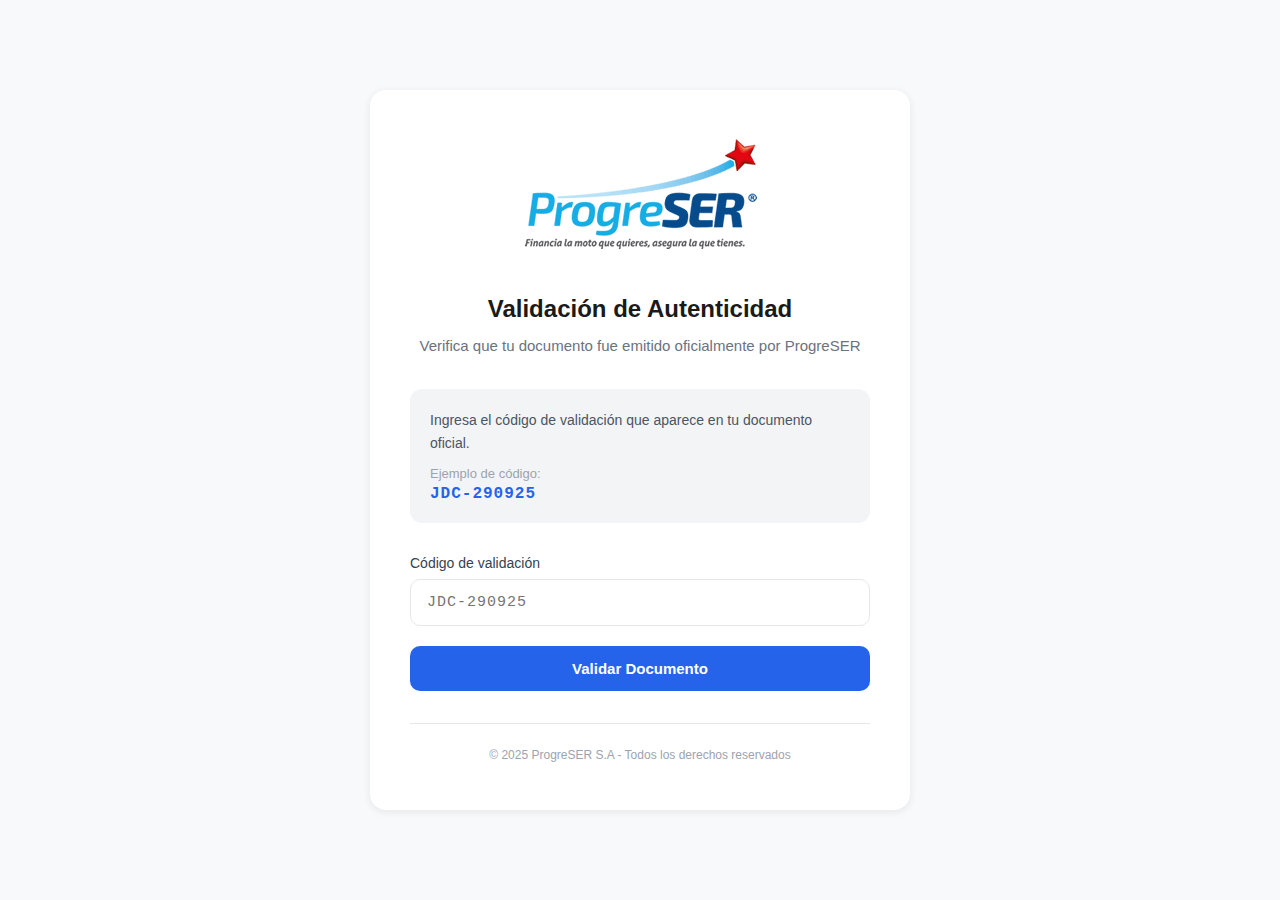
<file: index.html>
<!DOCTYPE html>
<html lang="es">
<head>
    <meta charset="UTF-8">
    <meta name="viewport" content="width=device-width, initial-scale=1.0">
    <meta name="description" content="Sistema de validación de documentos oficiales de ProgreSER S.A">
    <title>Validación de Autenticidad - ProgreSER S.A</title>
    <link rel="icon" type="image/x-icon" href="./progreser.png">
    <link rel="stylesheet" href="styles.css">
</head>
<body>
    <div class="container">
        <div class="logo">
            <img src="/progreser.png" alt="ProgreSER Logo">
        </div>

        <h1 class="title">Validación de Autenticidad</h1>
        <p class="subtitle">Verifica que tu documento fue emitido oficialmente por ProgreSER</p>

        <div class="info-box">
            <p class="info-text">Ingresa el código de validación que aparece en tu documento oficial.</p>
            <div class="example-code">Ejemplo de código:</div>
            <div class="code-display">JDC-290925</div>
        </div>

        <div class="input-group">
            <label class="input-label" for="codeInput">Código de validación</label>
            <input 
                type="text" 
                id="codeInput" 
                class="input-field" 
                placeholder="JDC-290925"
                maxlength="20"
            >
        </div>

        <button class="btn" onclick="validateCode()">Validar Documento</button>

        <div id="result" class="result-card"></div>

        <div class="footer">
            © 2025 ProgreSER S.A - Todos los derechos reservados
        </div>
    </div>

    <script src="script.js"></script>
</body>
</html>
</file>
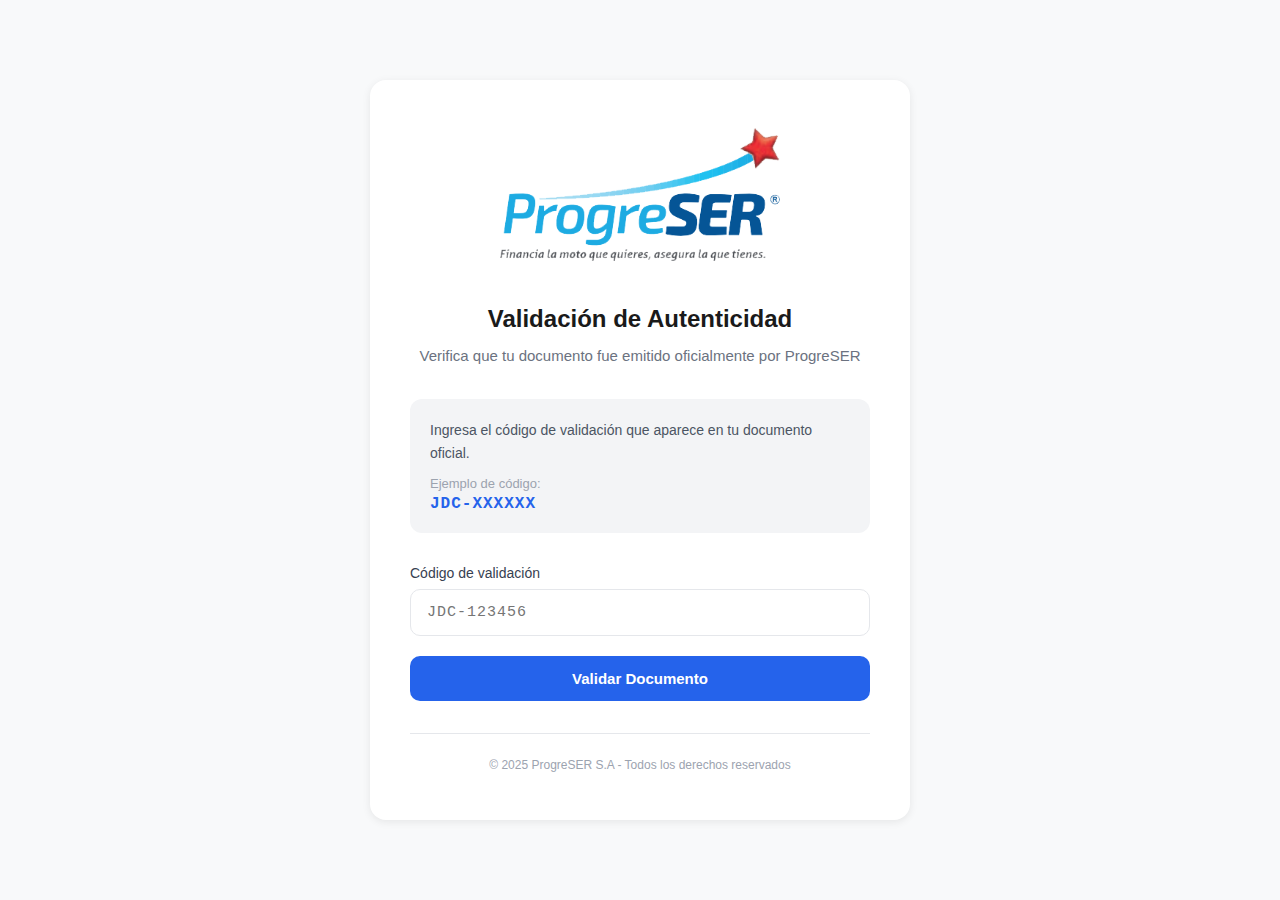
<file: validation_page (1).html>
<!DOCTYPE html>
<html lang="es">
<head>
    <meta charset="UTF-8">
    <meta name="viewport" content="width=device-width, initial-scale=1.0">
    <title>Validación de Autenticidad - Progreser S.A</title>
    <style>
        * {
            margin: 0;
            padding: 0;
            box-sizing: border-box;
        }

        body {
            font-family: -apple-system, BlinkMacSystemFont, 'Segoe UI', Roboto, Oxygen, Ubuntu, Cantarell, sans-serif;
            background: #f8f9fa;
            min-height: 100vh;
            display: flex;
            align-items: center;
            justify-content: center;
            padding: 20px;
        }

        .container {
            background: white;
            border-radius: 16px;
            box-shadow: 0 2px 8px rgba(0, 0, 0, 0.08);
            max-width: 540px;
            width: 100%;
            padding: 48px 40px;
        }

        .logo {
            text-align: center;
            margin-bottom: 40px;
        }

        .logo img {
            max-width: 280px;
            height: auto;
        }

        .title {
            font-size: 24px;
            font-weight: 600;
            color: #1a1a1a;
            text-align: center;
            margin-bottom: 12px;
        }

        .subtitle {
            font-size: 15px;
            color: #6b7280;
            text-align: center;
            margin-bottom: 32px;
            line-height: 1.5;
        }

        .info-box {
            background: #f3f4f6;
            border-radius: 12px;
            padding: 20px;
            margin-bottom: 32px;
        }

        .info-text {
            font-size: 14px;
            color: #4b5563;
            line-height: 1.6;
            margin-bottom: 12px;
        }

        .example-code {
            font-size: 13px;
            color: #9ca3af;
            margin-bottom: 4px;
        }

        .code-display {
            font-family: 'Courier New', monospace;
            font-size: 16px;
            font-weight: 600;
            color: #2563eb;
            letter-spacing: 1px;
        }

        .input-group {
            margin-bottom: 20px;
        }

        .input-label {
            display: block;
            font-size: 14px;
            font-weight: 500;
            color: #374151;
            margin-bottom: 8px;
        }

        .input-field {
            width: 100%;
            padding: 14px 16px;
            font-size: 15px;
            border: 1.5px solid #e5e7eb;
            border-radius: 10px;
            transition: all 0.2s;
            font-family: 'Courier New', monospace;
            text-transform: uppercase;
            letter-spacing: 1px;
        }

        .input-field:focus {
            outline: none;
            border-color: #2563eb;
            box-shadow: 0 0 0 3px rgba(37, 99, 235, 0.1);
        }

        .btn {
            width: 100%;
            padding: 14px;
            font-size: 15px;
            font-weight: 600;
            color: white;
            background: #2563eb;
            border: none;
            border-radius: 10px;
            cursor: pointer;
            transition: all 0.2s;
        }

        .btn:hover {
            background: #1d4ed8;
        }

        .btn:active {
            transform: scale(0.98);
        }

        .result-card {
            margin-top: 24px;
            padding: 20px;
            border-radius: 12px;
            display: none;
            font-size: 14px;
            line-height: 1.6;
        }

        .result-success {
            background: #d1fae5;
            color: #065f46;
            border: 1.5px solid #6ee7b7;
        }

        .result-error {
            background: #fee2e2;
            color: #991b1b;
            border: 1.5px solid #fca5a5;
        }

        .result-icon {
            display: inline-block;
            margin-right: 6px;
            font-size: 16px;
        }

        .footer {
            text-align: center;
            margin-top: 32px;
            padding-top: 24px;
            border-top: 1px solid #e5e7eb;
            font-size: 12px;
            color: #9ca3af;
        }

        @media (max-width: 640px) {
            .container {
                padding: 32px 24px;
            }

            .logo img {
                max-width: 240px;
            }

            .title {
                font-size: 22px;
            }
        }
    </style>
</head>
<body>
    <div class="container">
        <div class="logo">
            <img src="pregreser.png" alt="ProgreSER Logo">
        </div>

        <h1 class="title">Validación de Autenticidad</h1>
        <p class="subtitle">Verifica que tu documento fue emitido oficialmente por ProgreSER</p>

        <div class="info-box">
            <p class="info-text">Ingresa el código de validación que aparece en tu documento oficial.</p>
            <div class="example-code">Ejemplo de código:</div>
            <div class="code-display">JDC-XXXXXX</div>
        </div>

        <div class="input-group">
            <label class="input-label" for="codeInput">Código de validación</label>
            <input 
                type="text" 
                id="codeInput" 
                class="input-field" 
                placeholder="JDC-123456"
                maxlength="20"
            >
        </div>

        <button class="btn" onclick="validateCode()">Validar Documento</button>

        <div id="result" class="result-card"></div>

        <div class="footer">
            © 2025 ProgreSER S.A - Todos los derechos reservados
        </div>
    </div>

    <script>
        const validCodes = ['JDC-290925', 'ABC-123456', 'XYZ-789012'];

        function validateCode() {
            const input = document.getElementById('codeInput');
            const result = document.getElementById('result');
            const code = input.value.trim().toUpperCase();

            if (!code) {
                showResult(false, 'Por favor ingrese un código de validación');
                return;
            }

            const isValid = validCodes.includes(code);

            if (isValid) {
                showResult(true, `El documento con código <strong>${code}</strong> es auténtico y ha sido emitido oficialmente por ProgreSER S.A.`);
            } else {
                showResult(false, `El código <strong>${code}</strong> no se encuentra en nuestros registros. Verifique el código o contacte a servicio al cliente.`);
            }
        }

        function showResult(success, message) {
            const result = document.getElementById('result');
            
            if (success) {
                result.className = 'result-card result-success';
                result.innerHTML = `<span class="result-icon">✓</span> ${message}`;
            } else {
                result.className = 'result-card result-error';
                result.innerHTML = `<span class="result-icon">✗</span> ${message}`;
            }
            
            result.style.display = 'block';
        }

        document.getElementById('codeInput').addEventListener('keypress', function(e) {
            if (e.key === 'Enter') {
                validateCode();
            }
        });
    </script>
</body>
</html>
</file>
<file: styles.css>
* {
    margin: 0;
    padding: 0;
    box-sizing: border-box;
}

body {
    font-family: -apple-system, BlinkMacSystemFont, 'Segoe UI', Roboto, Oxygen, Ubuntu, Cantarell, sans-serif;
    background: #f8f9fa;
    min-height: 100vh;
    display: flex;
    align-items: center;
    justify-content: center;
    padding: 20px;
}

.container {
    background: white;
    border-radius: 16px;
    box-shadow: 0 2px 8px rgba(0, 0, 0, 0.08);
    max-width: 540px;
    width: 100%;
    padding: 48px 40px;
}

.logo {
    text-align: center;
    margin-bottom: 40px;
}

.logo img {
    max-width: 280px;
    height: auto;
}

.title {
    font-size: 24px;
    font-weight: 600;
    color: #1a1a1a;
    text-align: center;
    margin-bottom: 12px;
}

.subtitle {
    font-size: 15px;
    color: #6b7280;
    text-align: center;
    margin-bottom: 32px;
    line-height: 1.5;
}

.info-box {
    background: #f3f4f6;
    border-radius: 12px;
    padding: 20px;
    margin-bottom: 32px;
}

.info-text {
    font-size: 14px;
    color: #4b5563;
    line-height: 1.6;
    margin-bottom: 12px;
}

.example-code {
    font-size: 13px;
    color: #9ca3af;
    margin-bottom: 4px;
}

.code-display {
    font-family: 'Courier New', monospace;
    font-size: 16px;
    font-weight: 600;
    color: #2563eb;
    letter-spacing: 1px;
}

.input-group {
    margin-bottom: 20px;
}

.input-label {
    display: block;
    font-size: 14px;
    font-weight: 500;
    color: #374151;
    margin-bottom: 8px;
}

.input-field {
    width: 100%;
    padding: 14px 16px;
    font-size: 15px;
    border: 1.5px solid #e5e7eb;
    border-radius: 10px;
    transition: all 0.2s;
    font-family: 'Courier New', monospace;
    text-transform: uppercase;
    letter-spacing: 1px;
}

.input-field:focus {
    outline: none;
    border-color: #2563eb;
    box-shadow: 0 0 0 3px rgba(37, 99, 235, 0.1);
}

.btn {
    width: 100%;
    padding: 14px;
    font-size: 15px;
    font-weight: 600;
    color: white;
    background: #2563eb;
    border: none;
    border-radius: 10px;
    cursor: pointer;
    transition: all 0.2s;
}

.btn:hover {
    background: #1d4ed8;
}

.btn:active {
    transform: scale(0.98);
}

.result-card {
    margin-top: 24px;
    padding: 20px;
    border-radius: 12px;
    display: none;
    font-size: 14px;
    line-height: 1.6;
}

.result-success {
    background: #d1fae5;
    color: #065f46;
    border: 1.5px solid #6ee7b7;
}

.result-error {
    background: #fee2e2;
    color: #991b1b;
    border: 1.5px solid #fca5a5;
}

.result-icon {
    display: inline-block;
    margin-right: 6px;
    font-size: 16px;
}

.footer {
    text-align: center;
    margin-top: 32px;
    padding-top: 24px;
    border-top: 1px solid #e5e7eb;
    font-size: 12px;
    color: #9ca3af;
}

@media (max-width: 640px) {
    .container {
        padding: 32px 24px;
    }

    .logo img {
        max-width: 240px;
    }

    .title {
        font-size: 22px;
    }
}
</file>
